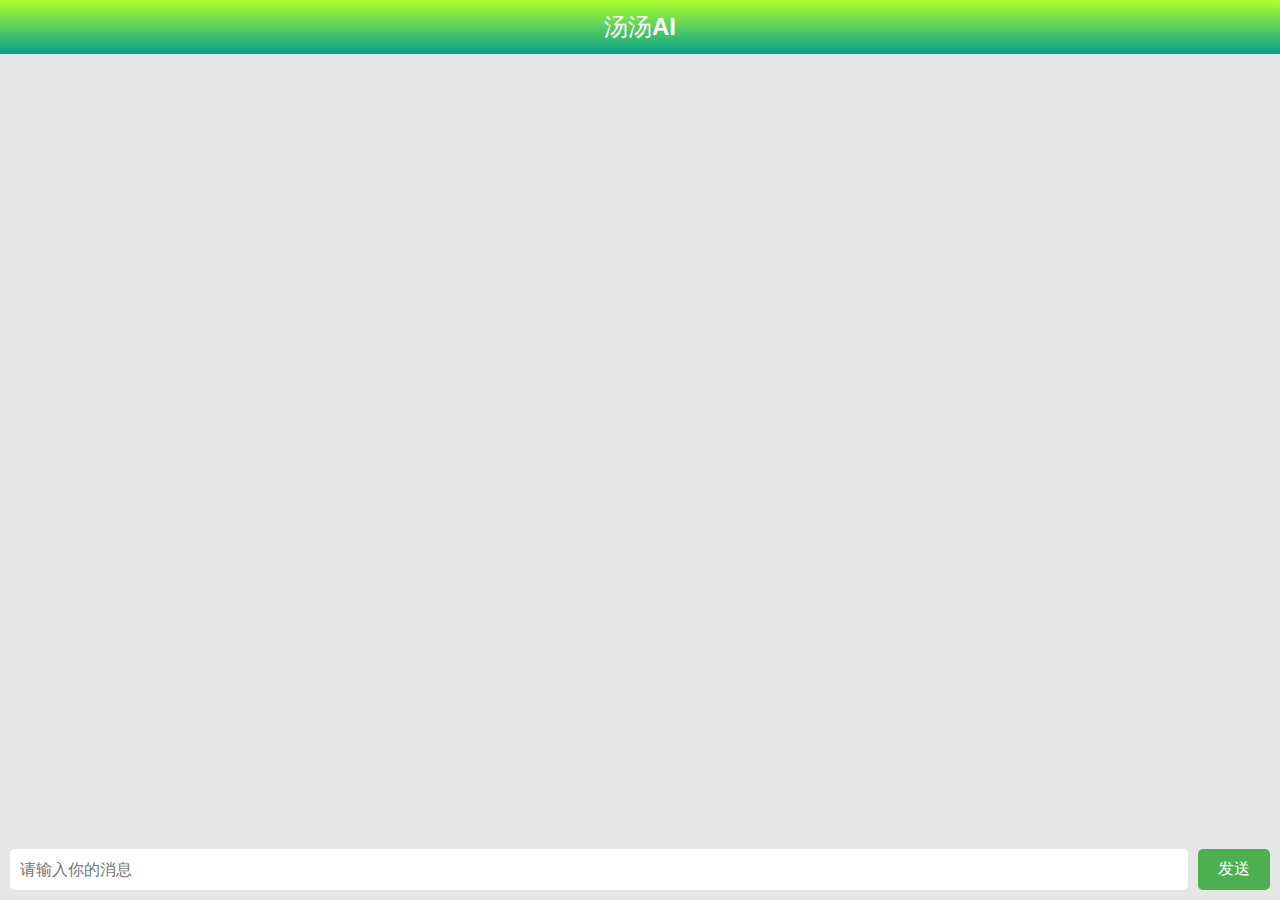
<file: 汤汤AI/index.html>
<!DOCTYPE html>
<html>
	<head>
		<meta charset="utf-8" />
		<link rel="stylesheet" href="css/new_file.css">
		<meta name="viewport" content="width=device-width, initial-scale=1.0" />
		<title>汤汤AI</title>
	</head>
	<style>
		* {
			box-sizing: border-box;
			margin: 0;
			padding: 0;
			font-family: Arial, sans-serif;
		}

		body {
			background: #ffffff;
		}

		.chat-wrapper {
			display: flex;
			flex-direction: column;
			height: 100vh;
			background: #e6e6e6;
			border-radius: 10px;
		}

		.chat-header {
			display: flex;
			justify-content: center;
			align-items: center;
			height: 6vh;
			background: linear-gradient(greenyellow, #06a08b);
			font-weight: 550;
			color: #fff;
			font-family: "华文楷体", sans-serif;
			font-size: 24px;
			padding: 0 20px;
			border-radius: 1px 1px 0 0;
		}

		.chat-body {
			flex: 1;
			background: #e6e6e6;
			padding: 0 20px 20px 20px;
			overflow-y: scroll;
			border-radius: 0 0 10px 10px;
		}

		.chat-message {
			display: flex;
			flex-direction: column;
			margin-bottom: 30px;
		}

		.user {
			font-weight: bold;
			margin-bottom: 10px;
			font-size: 10px;
			color: #666;
		}

		.message {
			padding: 10px;
			border-radius: 10px;
			font-size: 15px;
			line-height: 1.5;
		}

		.bubble-right {
			background: #4caf50;
			color: #fff;
			align-self: flex-end;
			max-width: 80%;
			border-radius: 10px 10px 0 10px;
			word-wrap: break-word;
		}

		.bubble-left {
			background: #fff;
			color: #333;
			align-self: flex-start;
			max-width: 85%;
			border-radius: 15px 20px 20px 10px;
			word-wrap: break-word;
		}

		.chat-form {
			display: flex;
			position: fixed;
			bottom: 0;
			left: 0;
			right: 0;
			padding: 10px;
			background: #e6e6e6;
		}

		input[type="text"] {
			flex-grow: 1;
			padding: 10px;
			border: none;
			border-radius: 5px;
			font-size: 16px;
			background: #fff;
			margin-right: 10px;
		}

		button[type="submit"] {
			border: none;
			border-radius: 5px;
			background: #4caf50;
			color: #fff;
			padding: 10px 20px;
			font-size: 16px;
			cursor: pointer;
		}

		.feedback-link {
			position: absolute;
			bottom: 20px;
			left: 20px;
			font-size: 14px;
			color: #333;
		}

		.error-message {
			text-align: center;
			color: red;
			font-size: 18px;
			margin-top: 20px;
		}
	</style>
	<body>
		<div class="chat-wrapper">
			<div class="chat-header">
				汤汤AI
			</div>
			<div class="chat-body">
				<div class="error-message" style="display: none;">
					接口错误，请重新尝试...
				</div>
				<div class="chat-messages">

				</div>
				<div class="chat-footer">
					<form class="chat-form">
						<input type="text" placeholder="请输入你的消息">
						<button type="submit">
							发送
						</button>
					</form>
				</div>
			</div>
		</div>
	</body>
	<script src="https://cdn.bootcdn.net/ajax/libs/jquery/3.5.1/jquery.min.js"></script>
	<script>
		$(function() {
			// 选择聊天窗口和错误提示元素以及发送按钮
			const chatMessages = $('.chat-messages');
			const errorMessage = $('.error-message');
			const sendButton = $('button[type="submit"]');
			// 设置标志变量flag，代表当前是否处于对话状态
			let flag = false;
			// 判断是否是刷新页面事件
			const isRefresh = performance.navigation.type === 1;
			// 重置输入框和发送按钮
			function resetInputAndButton() {
				sendButton.removeAttr('disabled').show();
				$('input[type="text"]').val('');
			}
			// 在聊天窗口中添加错误提示信息
			function addErrorMessageToChat() {
				errorMessage.show();
				const chatMessage = `
	      <div class="chat-message">
	        <div class="message bubble-left">Oops, something went wrong. Please try again later.</div>
	      </div>
	    `;
				chatMessages.append(chatMessage);
				chatMessages.scrollTop(chatMessages[0].scrollHeight);
			}
			// 在聊天窗口中添加聊天内容，逐字逐个字符显示
			async function addMessageToChat(user, message, bubbleClass) {
				flag = true; // 当前处于对话状态
				sendButton.attr('disabled', 'disabled').hide(); // 禁用并隐藏发送按钮
				const chatMessage = `
	      <div class="chat-message">
	        <div class="message ${bubbleClass}"></div>
	      </div>
	    `;
				chatMessages.append(chatMessage);
				const messageElement = $('.message').last();
				for (let i = 0; i < message.length; i++) { // 循环添加字符
					messageElement.append(message[i]);
					chatMessages.scrollTop(chatMessages[0].scrollHeight);
					await new Promise(resolve => setTimeout(resolve, 15)); // 控制显示速度
				}
				chatMessages.scrollTop(chatMessages[0].scrollHeight); // 显示结束后滚动到底部
				flag = false; // 本次对话结束
				resetInputAndButton(); // 重置输入框和发送按钮
			}
			// 调用接口获取聊天机器人的回复
			function getResponseFromAPI(message) {
				//必须要拿到我的输入框的关键字，使用关键字写入接口地址也就是说写入到变量  apiURL的参数变量message中，使用`返单引号进行拼接字符串
				const messagess = $('input[type="text"]').val();
				const apiURL = `http://8.130.169.254:6294/aly?message=` + messagess +
					`=&key=sk-aa8e418b630c4f5ca10d18f3bb591294`;
				// 发送 GET 请求
				$.get(apiURL, function(data) {
					try {
						const response = JSON.parse(data);
						//拿到数据，就要使用获取对象和获取数组方式进行拿数据
						const chatMessage = response.output.choices[0].message.content;
						if (!chatMessage) {
							addErrorMessageToChat(); // 机器人没有回复，添加错误提示信息到聊天窗口中
							return;
						}
						addMessageToChat('AI', chatMessage, 'bubble-left');
					} catch {
						addErrorMessageToChat();
					}
				}, 'text').fail(function() {
					addErrorMessageToChat();
				});
			}
			// 如果不是刷新页面事件，清空聊天记录
			if (!isRefresh) {
				chatMessages.empty();
			}
			// 绑定输入框的 submit 事件
			$('.chat-form').submit(function(event) {
				event.preventDefault();
				if (flag) {
					alert('请等待这次对话结束再发送');
					return;
				}
				const message = $('input[type="text"]').val();
				if (message.trim() !== '') {
					addMessageToChat('', message, 'bubble-right');
					getResponseFromAPI(message);
				}
			});
		});
	</script>
</html>
</file>
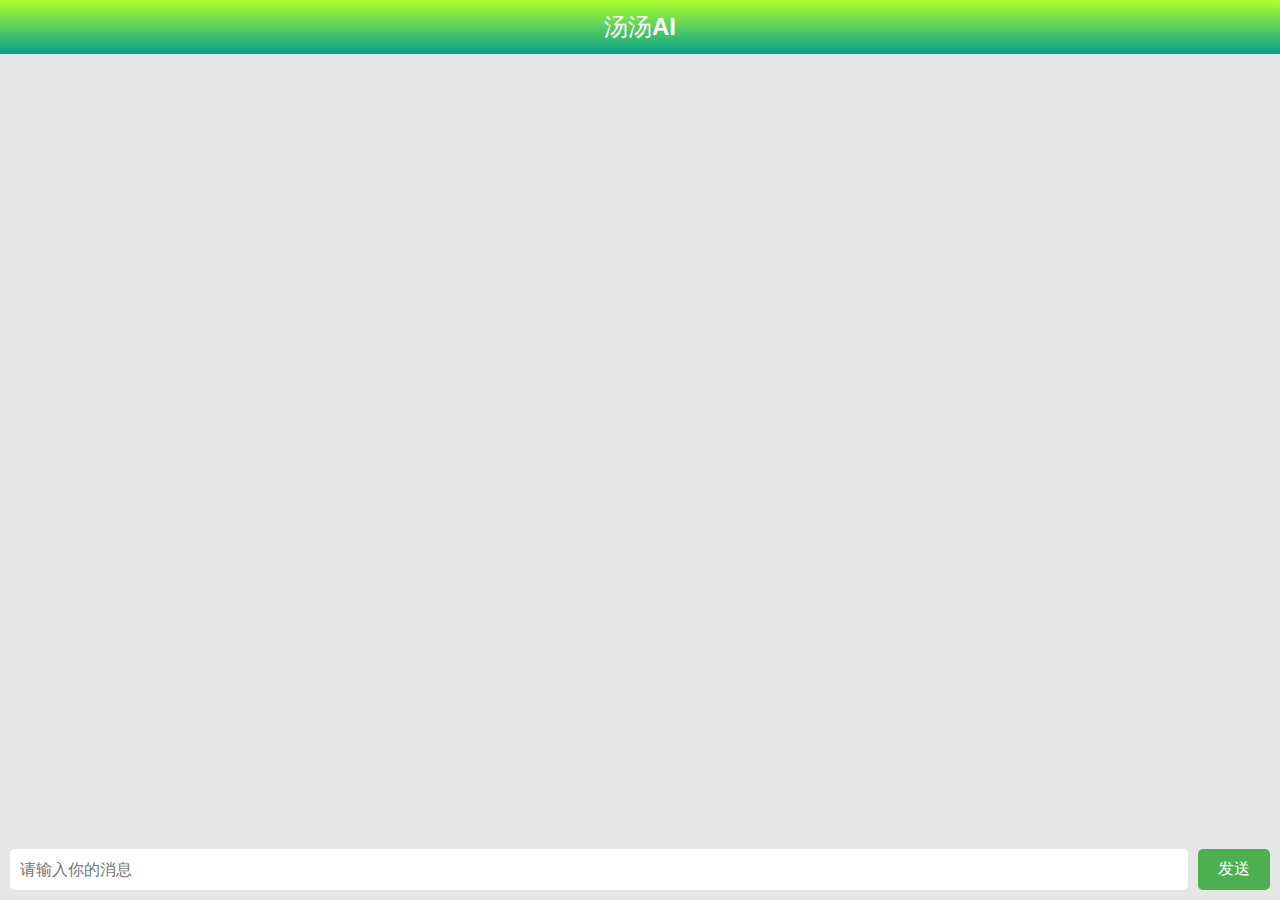
<file: 汤汤AI/unpackage/cache/wgt/H57D941C4/index.html>
<!DOCTYPE html>
<html>
	<head>
		<meta charset="utf-8" />
		<link rel="stylesheet" href="css/new_file.css">
		<meta name="viewport" content="width=device-width, initial-scale=1.0" />
		<title>汤汤AI</title>
	</head>
	<body>
		<div class="chat-wrapper">
			<div class="chat-header">
				汤汤AI
			</div>
			<div class="chat-body">
				<div class="error-message" style="display: none;">
					接口错误，请重新尝试...
				</div>
				<div class="chat-messages">

				</div>
				<div class="chat-footer">
					<form class="chat-form">
						<input type="text" placeholder="请输入你的消息">
						<button type="submit">
							发送
						</button>
					</form>
				</div>
			</div>
		</div>
	</body>
	<script src="https://cdn.bootcdn.net/ajax/libs/jquery/3.5.1/jquery.min.js"></script>
	<script>
		$(function() {
			// 选择聊天窗口和错误提示元素以及发送按钮
			const chatMessages = $('.chat-messages');
			const errorMessage = $('.error-message');
			const sendButton = $('button[type="submit"]');
			// 设置标志变量flag，代表当前是否处于对话状态
			let flag = false;
			// 判断是否是刷新页面事件
			const isRefresh = performance.navigation.type === 1;
			// 重置输入框和发送按钮
			function resetInputAndButton() {
				sendButton.removeAttr('disabled').show();
				$('input[type="text"]').val('');
			}
			// 在聊天窗口中添加错误提示信息
			function addErrorMessageToChat() {
				errorMessage.show();
				const chatMessage = `
	      <div class="chat-message">
	        <div class="message bubble-left">Oops, something went wrong. Please try again later.</div>
	      </div>
	    `;
				chatMessages.append(chatMessage);
				chatMessages.scrollTop(chatMessages[0].scrollHeight);
			}
			// 在聊天窗口中添加聊天内容，逐字逐个字符显示
			async function addMessageToChat(user, message, bubbleClass) {
				flag = true; // 当前处于对话状态
				sendButton.attr('disabled', 'disabled').hide(); // 禁用并隐藏发送按钮
				const chatMessage = `
	      <div class="chat-message">
	        <div class="message ${bubbleClass}"></div>
	      </div>
	    `;
				chatMessages.append(chatMessage);
				const messageElement = $('.message').last();
				for (let i = 0; i < message.length; i++) { // 循环添加字符
					messageElement.append(message[i]);
					chatMessages.scrollTop(chatMessages[0].scrollHeight);
					await new Promise(resolve => setTimeout(resolve, 15)); // 控制显示速度
				}
				chatMessages.scrollTop(chatMessages[0].scrollHeight); // 显示结束后滚动到底部
				flag = false; // 本次对话结束
				resetInputAndButton(); // 重置输入框和发送按钮
			}
			// 调用接口获取聊天机器人的回复
			function getResponseFromAPI(message) {
				//必须要拿到我的输入框的关键字，使用关键字写入接口地址也就是说写入到变量  apiURL的参数变量message中，使用`返单引号进行拼接字符串
				const messagess = $('input[type="text"]').val();
				const apiURL = `http://8.130.169.254:6294/aly?message=` + messagess +
					`=&key=sk-aa8e418b630c4f5ca10d18f3bb591294`;
				// 发送 GET 请求
				$.get(apiURL, function(data) {
					try {
						const response = JSON.parse(data);
						//拿到数据，就要使用获取对象和获取数组方式进行拿数据
						const chatMessage = response.output.choices[0].message.content;
						if (!chatMessage) {
							addErrorMessageToChat(); // 机器人没有回复，添加错误提示信息到聊天窗口中
							return;
						}
						addMessageToChat('AI', chatMessage, 'bubble-left');
					} catch {
						addErrorMessageToChat();
					}
				}, 'text').fail(function() {
					addErrorMessageToChat();
				});
			}
			// 如果不是刷新页面事件，清空聊天记录
			if (!isRefresh) {
				chatMessages.empty();
			}
			// 绑定输入框的 submit 事件
			$('.chat-form').submit(function(event) {
				event.preventDefault();
				if (flag) {
					alert('请等待这次对话结束再发送');
					return;
				}
				const message = $('input[type="text"]').val();
				if (message.trim() !== '') {
					addMessageToChat('', message, 'bubble-right');
					getResponseFromAPI(message);
				}
			});
		});
	</script>
</html>
</file>
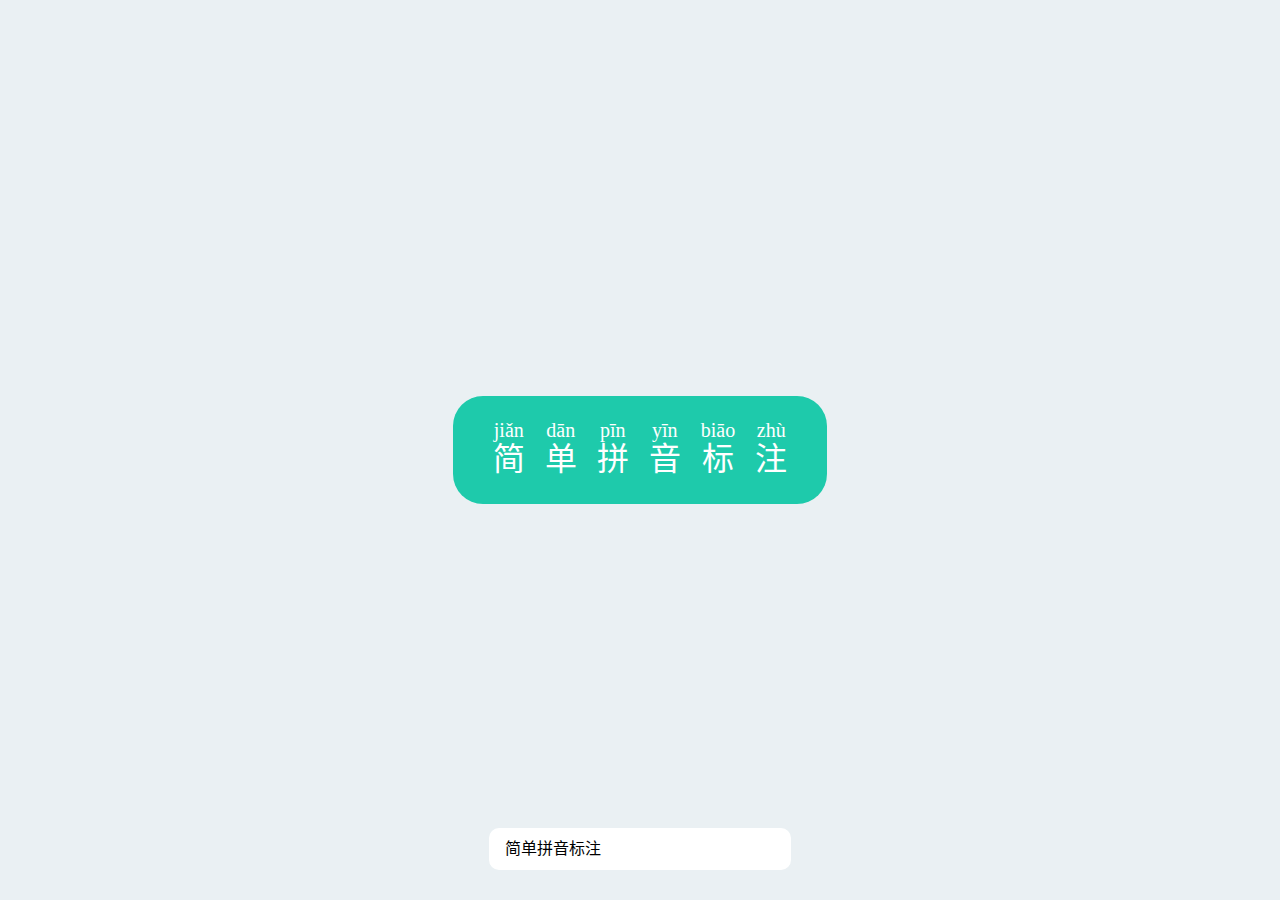
<file: 拼音标注/标注.html>
<!DOCTYPE html>
<html lang="zh-CN">
<head>
    <meta charset="UTF-8">
    <meta http-equiv="X-UA-Compatible" content="IE=edge">
    <meta name="viewport" content="width=device-width, initial-scale=1.0">
    <title>实时给中文添加拼音</title>
    <link rel="stylesheet" href="cs.css">
    <!-- 这里用到的拼音库是：pinyin-pro -->
    <script src="pinyin-pro.min.js"></script>
</head>
<body>
    <div class="container">
        <input type="text" class="ipt" placeholder="输入试试..." value="简单拼音标注">
        <div class="val"></div>
    </div>
</body>
</html>
<script src="ind.js"></script>
</file>
<file: 汤汤AI/css/new_file.css>
* {
	box-sizing: border-box;
	margin: 0;
	padding: 0;
	font-family: Arial, sans-serif;
}

body {
	background: #ffffff;
}

.chat-wrapper {
	display: flex;
	flex-direction: column;
	height: 100vh;
	background: #e6e6e6;
	border-radius: 10px;
}

.chat-header {
	display: flex;
	justify-content: center;
	align-items: center;
	height: 6vh;
	background: linear-gradient(greenyellow, #06a08b);
	font-weight: 550;
	color: #fff;
	font-family: "华文楷体", sans-serif;
	font-size: 24px;
	padding: 0 20px;
	border-radius: 1px 1px 0 0;
}

.chat-body {
	flex: 1;
	background: #e6e6e6;
	padding: 0 20px 20px 20px;
	overflow-y: scroll;
	border-radius: 0 0 10px 10px;
}

.chat-message {
	display: flex;
	flex-direction: column;
	margin-bottom: 30px;
}

.user {
	font-weight: bold;
	margin-bottom: 10px;
	font-size: 10px;
	color: #666;
}

.message {
	padding: 10px;
	border-radius: 10px;
	font-size: 15px;
	line-height: 1.5;
}

.bubble-right {
	background: #4caf50;
	color: #fff;
	align-self: flex-end;
	max-width: 80%;
	border-radius: 10px 10px 0 10px;
	word-wrap: break-word;
}

.bubble-left {
	background: #fff;
	color: #333;
	align-self: flex-start;
	max-width: 85%;
	border-radius: 15px 20px 20px 10px;
	word-wrap: break-word;
}

.chat-form {
	display: flex;
	position: fixed;
	bottom: 0;
	left: 0;
	right: 0;
	padding: 10px;
	background: #e6e6e6;
}

input[type="text"] {
	flex-grow: 1;
	padding: 10px;
	border: none;
	border-radius: 5px;
	font-size: 16px;
	background: #fff;
	margin-right: 10px;
}

button[type="submit"] {
	border: none;
	border-radius: 5px;
	background: #4caf50;
	color: #fff;
	padding: 10px 20px;
	font-size: 16px;
	cursor: pointer;
}

.feedback-link {
	position: absolute;
	bottom: 20px;
	left: 20px;
	font-size: 14px;
	color: #333;
}

.error-message {
	text-align: center;
	color: red;
	font-size: 18px;
	margin-top: 20px;
}
</file>
<file: 汤汤AI/unpackage/cache/wgt/H57D941C4/css/new_file.css>
* {
	box-sizing: border-box;
	margin: 0;
	padding: 0;
	font-family: Arial, sans-serif;
}

body {
	background: #ffffff;
}

.chat-wrapper {
	display: flex;
	flex-direction: column;
	height: 100vh;
	background: #e6e6e6;
	border-radius: 10px;
}

.chat-header {
	display: flex;
	justify-content: center;
	align-items: center;
	height: 6vh;
	background: linear-gradient(greenyellow, #06a08b);
	font-weight: 550;
	color: #fff;
	font-family: "华文楷体", sans-serif;
	font-size: 24px;
	padding: 0 20px;
	border-radius: 1px 1px 0 0;
}

.chat-body {
	flex: 1;
	background: #e6e6e6;
	padding: 0 20px 20px 20px;
	overflow-y: scroll;
	border-radius: 0 0 10px 10px;
}

.chat-message {
	display: flex;
	flex-direction: column;
	margin-bottom: 30px;
}

.user {
	font-weight: bold;
	margin-bottom: 10px;
	font-size: 10px;
	color: #666;
}

.message {
	padding: 10px;
	border-radius: 10px;
	font-size: 15px;
	line-height: 1.5;
}

.bubble-right {
	background: #4caf50;
	color: #fff;
	align-self: flex-end;
	max-width: 80%;
	border-radius: 10px 10px 0 10px;
	word-wrap: break-word;
}

.bubble-left {
	background: #fff;
	color: #333;
	align-self: flex-start;
	max-width: 85%;
	border-radius: 15px 20px 20px 10px;
	word-wrap: break-word;
}

.chat-form {
	display: flex;
	position: fixed;
	bottom: 0;
	left: 0;
	right: 0;
	padding: 10px;
	background: #e6e6e6;
}

input[type="text"] {
	flex-grow: 1;
	padding: 10px;
	border: none;
	border-radius: 5px;
	font-size: 16px;
	background: #fff;
	margin-right: 10px;
}

button[type="submit"] {
	border: none;
	border-radius: 5px;
	background: #4caf50;
	color: #fff;
	padding: 10px 20px;
	font-size: 16px;
	cursor: pointer;
}

.feedback-link {
	position: absolute;
	bottom: 20px;
	left: 20px;
	font-size: 14px;
	color: #333;
}

.error-message {
	text-align: center;
	color: red;
	font-size: 18px;
	margin-top: 20px;
}
</file>
<file: 拼音标注/cs.css>
*{
    margin: 0;
    padding: 0;
}
body{
    /* 100%窗口宽高 */
    min-height: 100vh;
    /* 弹性布局 居中演示 */
    display: flex;
    justify-content: center;
    align-items: center;
    background-color: #eaf0f3;
}
.container{
    background-color: #1ecaab;
    color: #fff;
    padding: 25px 30px;
    border-radius: 30px;
}
/* 输入框样式 */
.ipt{
    width: 300px;
    height: 40px;
    line-height: 40px;
    text-indent: 15px;
    border: 1px solid transparent;
    border-radius: 10px;
    background-color: #fff;
    outline: none;
    font-size: 16px;
    /* 绝对定位 在底部 水平居中 */
    position: absolute;
    bottom: 30px;
    left: 50%;
    transform: translateX(-50%);
}
/* 获得焦点样式 */
.ipt:focus{
    border-color: #1ecaab;
}
/* ruby标签样式 */
ruby{
    padding: 10px;
    font-size: 32px;
}
rt{
    font-size: 20px;
}
</file>
